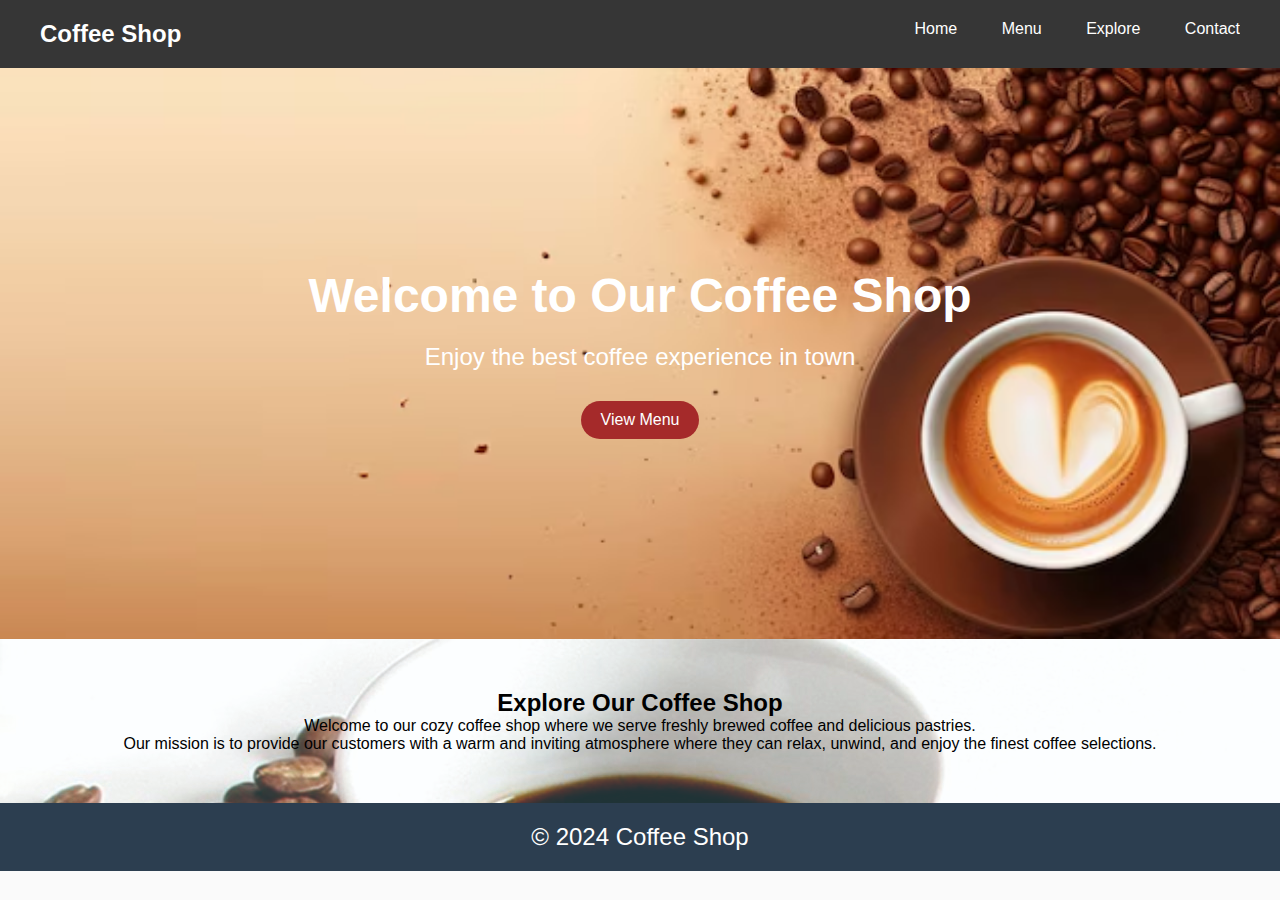
<file: index.html>
<!DOCTYPE html>
<html lang="en">
<head>
    <meta charset="UTF-8">
    <meta name="viewport" content="width=device-width, initial-scale=1.0">
    <title>Coffee Shop Landing Page</title>
    <link rel="stylesheet" type="text/css" href="design.css">
</head>
<body>
    <header>
        <div class="container">
            <h1>C<span class=>offee</span> Shop</h1>
            <nav>
                <ul>
                    <li><a href="index.html">Home</a></li>
                    <li><a href="menu.html">Menu</a></li>
                    <li><a href="explore.html">Explore</a></li>
                    <li><a href="contact.html">Contact</a></li>
                </ul>
            </nav>
        </div>
    </header>
    
    <section class="hero">
        <div class="container">
            <h2>Welcome to Our Coffee Shop</h2>
            <p>Enjoy the best coffee experience in town</p>
            <a href="menu.html" class="btn">View Menu</a>
        </div>
    </section>
    
    <section class="about">
        <div class="container">
            <h2>Explore Our Coffee Shop</h2>
            <p>Welcome to our cozy coffee shop where we serve freshly brewed coffee and delicious pastries.</p>
            <p>Our mission is to provide our customers with a warm and inviting atmosphere where they can relax, unwind, and enjoy the finest coffee selections.</p>
        </div>
    </section>
    <footer>
        <div class="container">
            <p>&copy; 2024 Coffee Shop</p>
        </div>
    </footer>
</body>
</html>
</file>
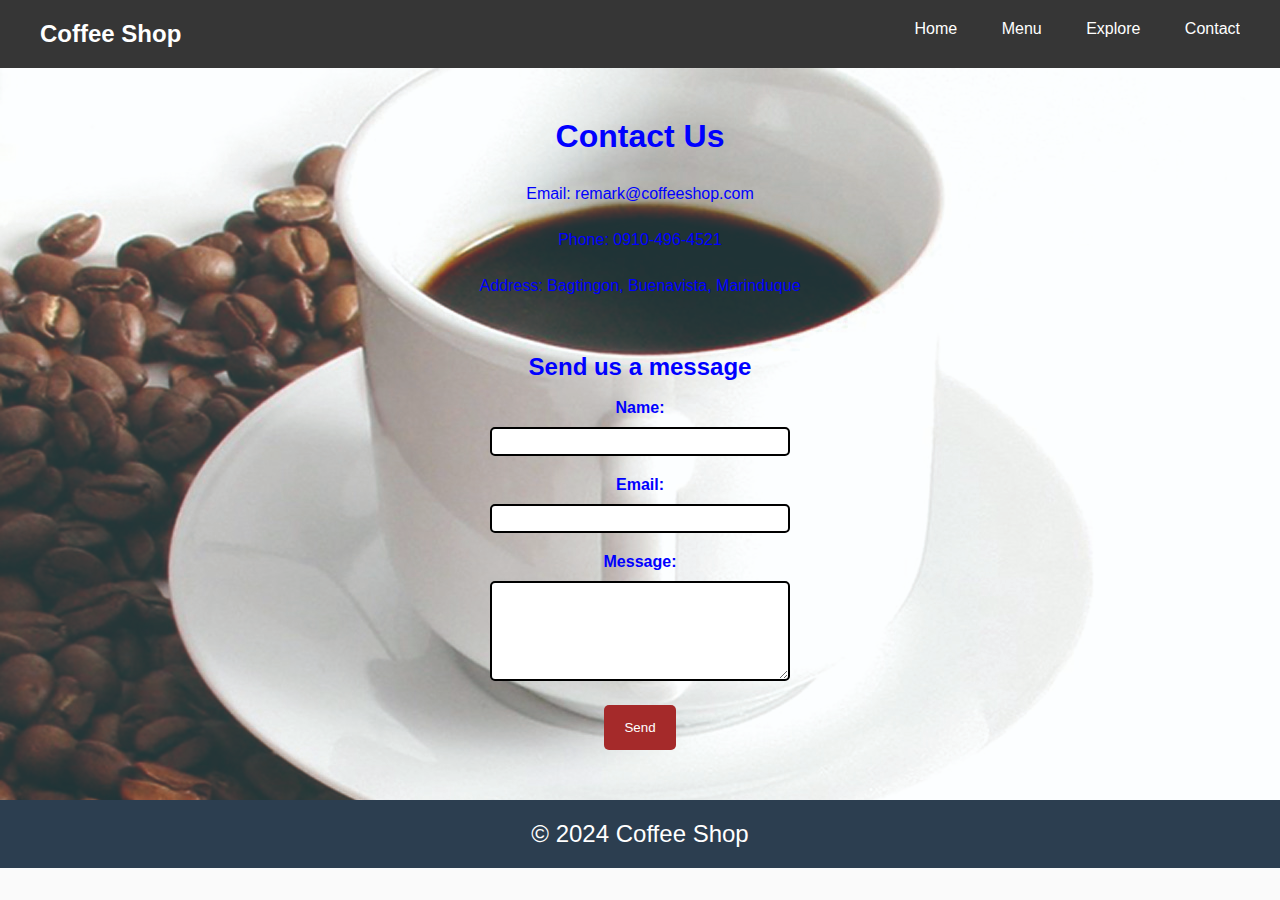
<file: contact.html>
<!DOCTYPE html>
<html lang="en">
<head>
    <meta charset="UTF-8">
    <meta name="viewport" content="width=device-width, initial-scale=1.0">
    <title>Coffee Shop - Contact</title>
    <link rel="stylesheet" type="text/css" href="design.css">
</head>
<body>
    <header>
        <div class="container">
            <h1>C<span class="logo">offee</span> Shop</h1>
            <nav>
                <ul>
                    <li><a href="index.html">Home</a></li>
                    <li><a href="menu.html">Menu</a></li>
                    <li><a href="explore.html">Explore</a></li>
                    <li><a href="contact.html">Contact</a></li>
                </ul>
            </nav>
        </div>
    </header>
    
    <section class="contact" style="background-color: gray;">
        <div class="container">
            <h1>Contact Us</h1>
            <div class="contact-info">
                <p>Email: remark@coffeeshop.com</p><br>
                <p>Phone: 0910-496-4521</p><br>
                <p>Address: Bagtingon, Buenavista, Marinduque</p><br>
            </div>
            <div class="contact-form">
                <h2>Send us a message</h2><br>
                <form action="#" method="POST">
                    <label for="name">Name:</label>
                    <input type="text" id="name" name="name" required>
                    <label for="email">Email:</label>
                    <input type="email" id="email" name="email" required>
                    <label for="message">Message:</label>
                    <textarea id="message" name="message" rows="4" required></textarea><br>
                    <button type="submit">Send</button>
                </form>
            </div>
        </div>
    </section>

    <footer>
        <div class="container">
            <p>&copy; 2024 Coffee Shop</p>
        </div>
    </footer>
</body>
</html>
</file>
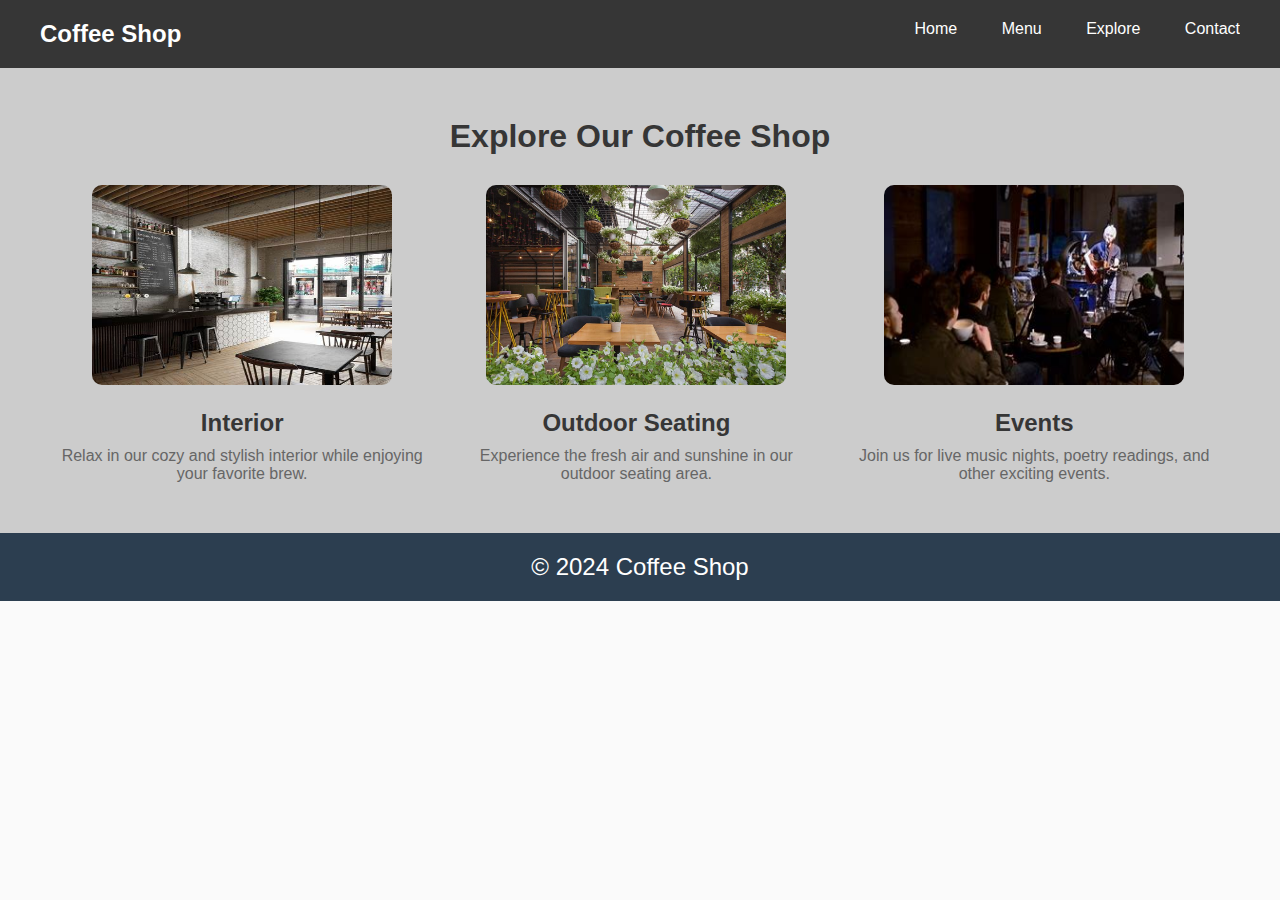
<file: explore.html>
<!DOCTYPE html>
<html lang="en">
<head>
    <meta charset="UTF-8">
    <meta name="viewport" content="width=device-width, initial-scale=1.0">
    <title>Coffee Shop - Explore</title>
    <link rel="stylesheet" type="text/css" href="design.css">
</head>
<body>
    <header>
        <div class="container">
            <h1>C<span class="logo">offee</span> Shop</h1>
            <nav>
                <ul>
                    <li><a href="index.html">Home</a></li>
                    <li><a href="menu.html">Menu</a></li>
                    <li><a href="explore.html">Explore</a></li>
                    <li><a href="contact.html">Contact</a></li>
                </ul>
            </nav>
        </div>
    </header>
    
    <section class="explore" style="background-color: #cccccc;">
        <div class="container">
            <h1>Explore Our Coffee Shop</h1>
            <div class="gallery">
                <div class="gallery-item">
                    <img src="int.png" alt="Interior">
                    <h2>Interior</h2>
                    <p>Relax in our cozy and stylish interior while enjoying your favorite brew.</p>
                </div>
                <div class="gallery-item">
                    <img src="out.png" alt="Outdoor">
                    <h2>Outdoor Seating</h2>
                    <p>Experience the fresh air and sunshine in our outdoor seating area.</p>
                </div>
                <div class="gallery-item">
                    <img src="eve.png" alt="Events">
                    <h2>Events</h2>
                    <p>Join us for live music nights, poetry readings, and other exciting events.</p>
                </div>
            </div>
        </div>
    </section>

    <footer>
        <div class="container">
            <p>&copy; 2024 Coffee Shop</p>
        </div>
    </footer>
</body>
</html>
</file>
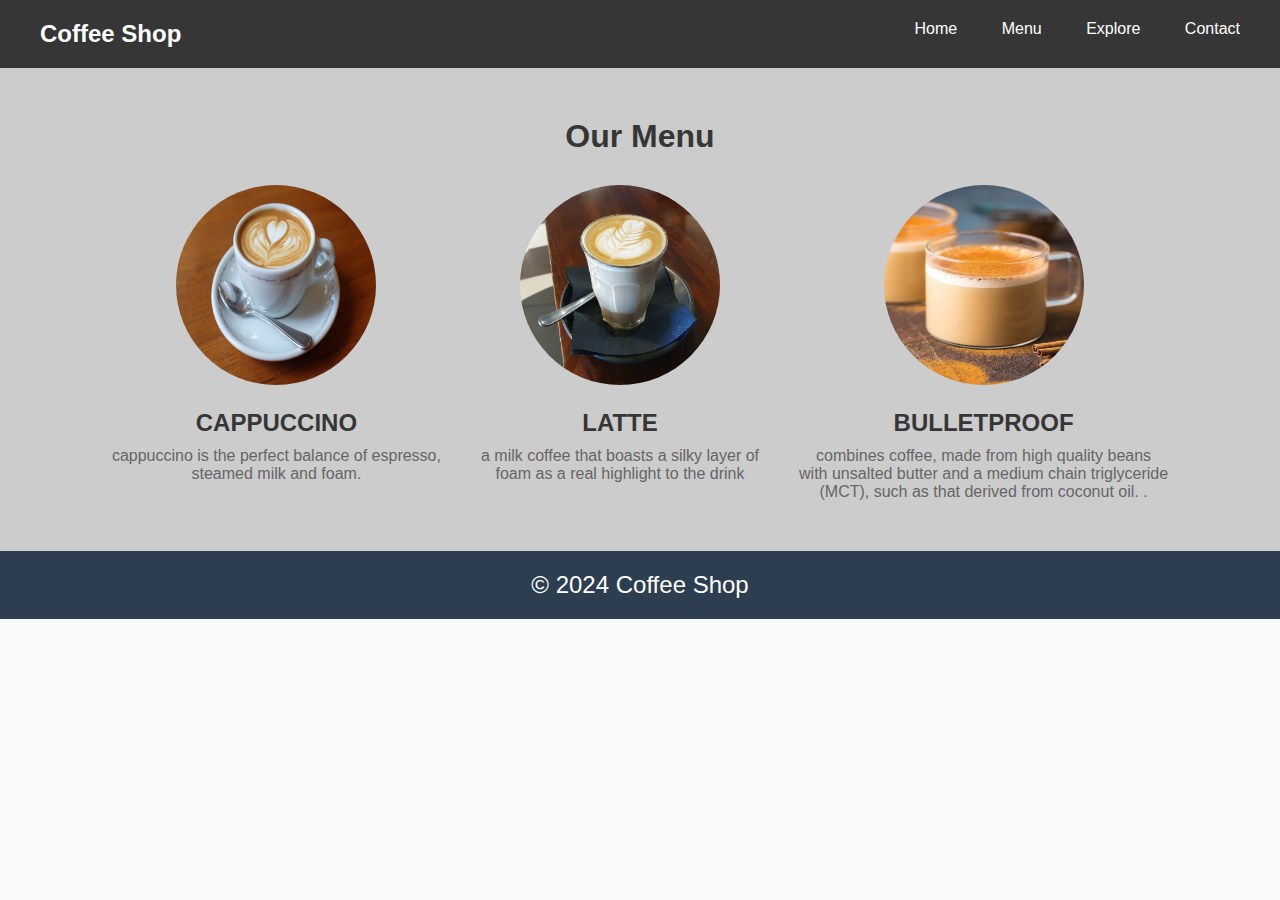
<file: menu.html>
<!DOCTYPE html>
<html lang="en">
<head>
    <meta charset="UTF-8">
    <meta name="viewport" content="width=device-width, initial-scale=1.0">
    <title>Coffee Shop Menu Page</title>
    <link rel="stylesheet" type="text/css" href="design.css">
</head>
<body>
    <header>
        <div class="container">
            <h1>C<span class=>offee</span> Shop</h1>
            <nav>
                <ul>
                    <li><a href="index.html">Home</a></li>
                    <li><a href="menu.html">Menu</a></li>
                    <li><a href="explore.html">Explore</a></li>
                    <li><a href="contact.html">Contact</a></li>
                </ul>
            </nav>
        </div>
    </header>
    
    <section class="menu" style="background-color: #cccccc;">
        <h1>Our Menu</h1>
        <div class="menu-items">
            <div class="menu-item">
                <img src="capu.png" alt="Coffee">
                <h2>CAPPUCCINO</h2>
                <p>cappuccino is the perfect balance of espresso,<br> steamed milk and foam. </p>
            </div>
            <div class="menu-item">
                <img src="latte.png" alt="Tea">
                <h2>LATTE</h2>
                <p>a milk coffee that boasts a silky layer of <br>foam as a real highlight to the drink</p>
            </div>
            <div class="menu-item">
                <img src="bull.png" alt="Pastry">
                <h2>BULLETPROOF </h2>
                <p>combines coffee, made from high quality beans<br> with unsalted butter and a medium chain triglyceride <br>(MCT), such as that derived from coconut oil. .</p>
            </div>
        </div>
    </section>

    <footer>
        <p>&copy; 2024 Coffee Shop</p>
    </footer>
</body>
</html>
</file>
<file: design.css>
* {
    margin: 0;
    padding: 0;
    box-sizing: border-box;
}

body {
    font-family: Arial, sans-serif;
    background-color: #fafafa;
}

.container {
    width: 1200px;
    margin: auto;
    overflow: hidden;
}

header {
    background-color: #363636;
    padding: 20px 0;
}

header h1 {
    float: left;
    font-size: 24px;
    color: #fff;
}

nav ul {
    float: right;
    list-style-type: none;
}

nav ul li {
    display: inline-block;
    margin-left: 40px;
}

nav ul li a {
    color: #fff;
    text-decoration: none;
}


nav ul li a:hover {
    color: #e68a00;
}


.menu {
    text-align: center;
    padding: 50px 0;
}

.menu h1 {
    margin-bottom: 30px;
    font-size: 2em;
    color: #363636;
}

.menu-items {
    display: flex;
    justify-content: center;
}

.menu-item {
    margin: 0 20px;
    text-align: center;
}

.menu-item img {
    width: 200px;
    height: 200px;
    border-radius: 50%;
    margin-bottom: 20px;
}

.menu-item h2 {
    font-size: 1.5em;
    margin-bottom: 10px;
    color: #363636;
}

.menu-item p {
    color: #666;
}

.hero {
    background-image: url('cof.png');
    background-size: cover;
    background-repeat: no-repeat;
    color: #fff;
    padding: 200px 0;
    text-align: center;
    background-position: center top;
}

.hero h2 {
    font-size: 48px;
    margin-bottom: 20px;
}

.hero p {
    font-size: 24px;
    margin-bottom: 30px;
}

.btn {
    display: inline-block;
    background-color: brown;
    color: #fff;
    padding: 10px 20px;
    text-decoration: none;
    border-radius: 50px;
    transition: background-color 0.3s ease;
}

/* Add hover effect to buttons */
.btn:hover {
    background-color: #e68a00;
    color: #fff; /* Change text color on hover */
    border-color: #e68a00; /* Change border color on hover */
}

.about, .contact {
    padding: 50px 0;
    text-align: center;
    background-image: url('kap.png');
    background-size: revert;
}

.explore {
    text-align: center;
    padding: 50px 0;
    background-color: #cccccc;
}

.explore h1 {
    margin-bottom: 30px;
    font-size: 2em;
    color: #363636;
}

.gallery {
    display: flex;
    justify-content: center;
}

.gallery-item {
    margin: 0 20px;
    text-align: center;
}

.gallery-item img {
    width: 300px;
    height: 200px;
    border-radius: 10px;
    margin-bottom: 20px;
}

.gallery-item h2 {
    font-size: 1.5em;
    margin-bottom: 10px;
    color: #363636;
}

.gallery-item p {
    color: #666;
}

.contact {
    text-align: center;
    padding: 50px 0;
    background-color: #fff;
}

.contact h1 {
    margin-bottom: 30px;
    font-size: 2em;
    color: blue;
}

.contact-info {
    margin-bottom: 30px;
}

.contact-info p {
    color: blue;
    margin-bottom: 10px;
}

.contact-form {
    max-width: 600px;
    margin: 0 auto;
}
.contact-form h2{
    color: blue;
}

.contact-form label {
    display: block;
    margin-bottom: 10px;
    font-weight: bold;
    color: blue;
}

.contact-form input[type="text"],
.contact-form input[type="email"],
.contact-form textarea[id="message"] {
    width: 50%;
    padding: 5px;
    margin-bottom: 20px;
    border: 2px solid black;
    border-radius: 5px;
    box-sizing: border-box;
}

.contact-form textarea {
    height: 100px;
}

.contact-form button {
    background-color: brown;
    color: #fff;
    padding: 15px 20px;
    border: none;
    border-radius: 5px;
    cursor: pointer;
    transition: background-color 0.3s ease;
}

.contact-form button:hover {
    background-color: #e68a00;
}

footer {
    background-color: #2c3e50;
    color: #fff;
    padding: 20px 0;
    text-align: center;
}

footer p {
    font-size: 24px;
}
</file>
